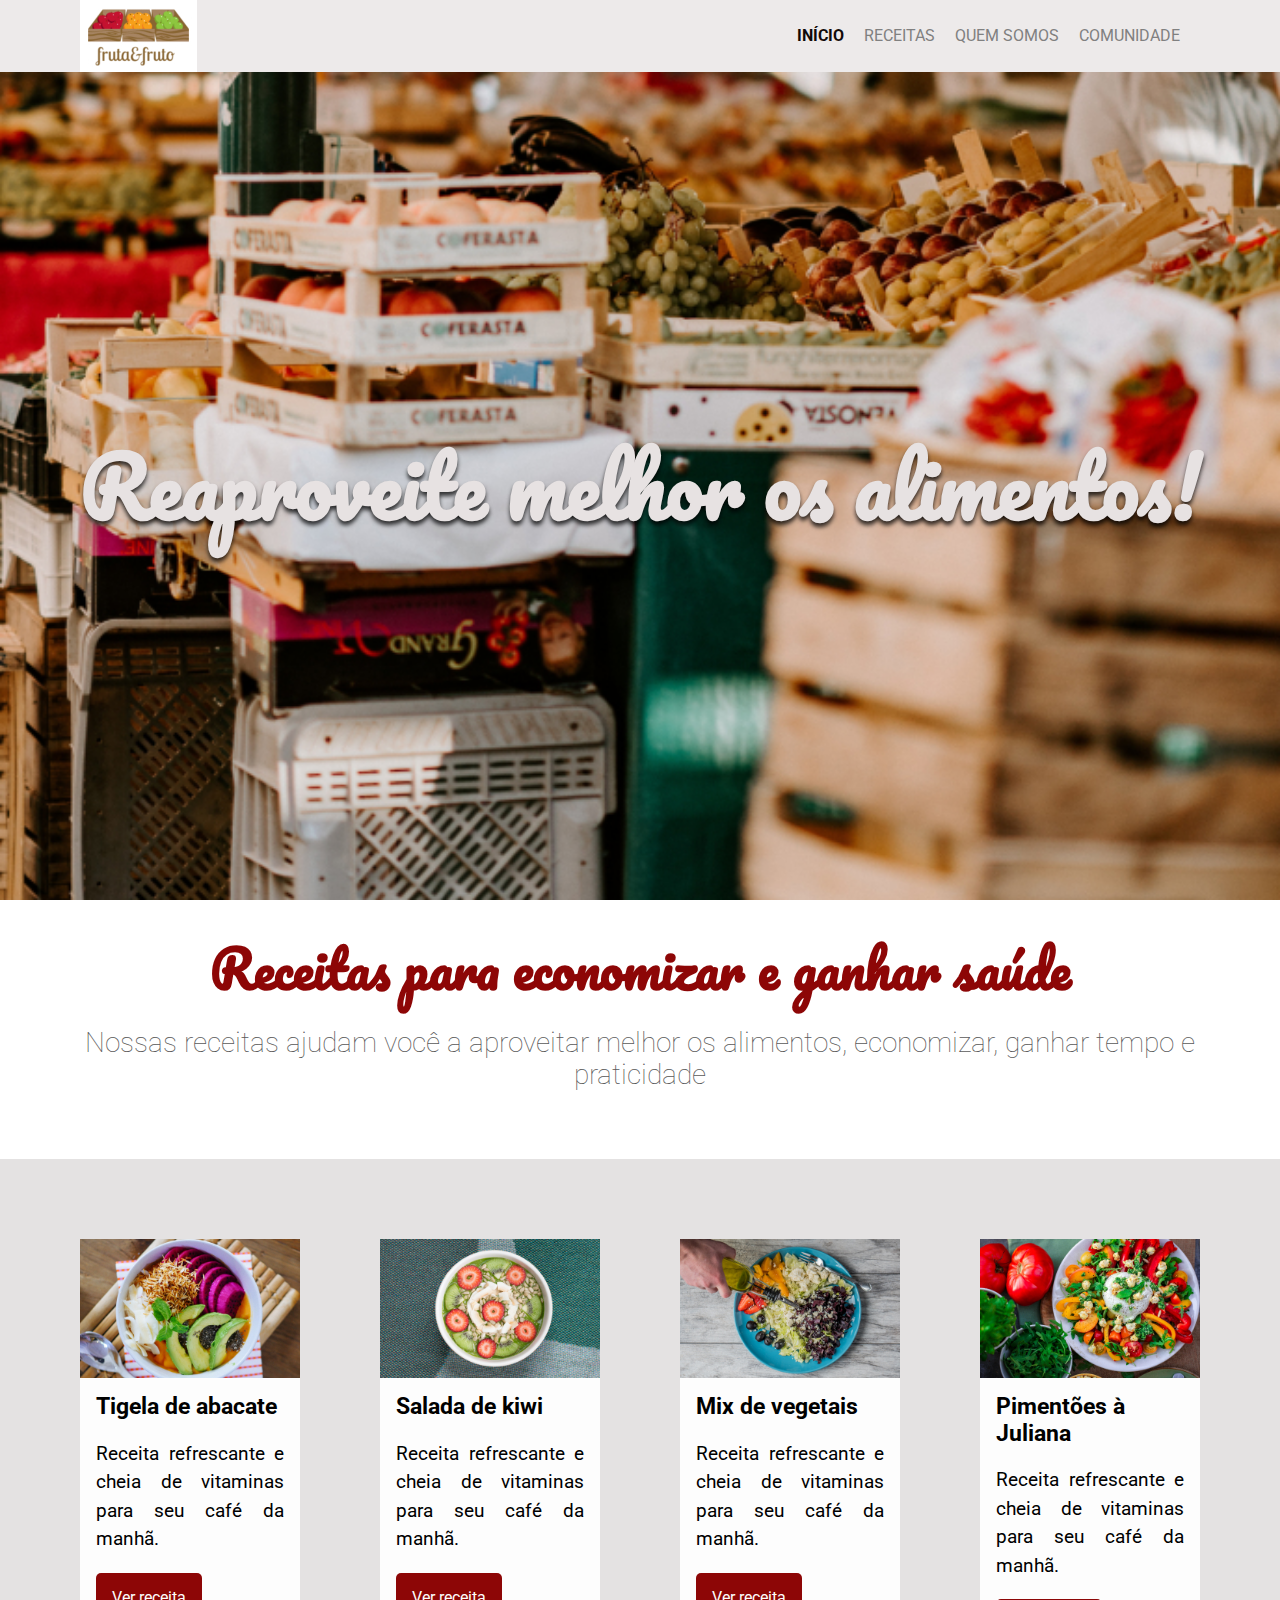
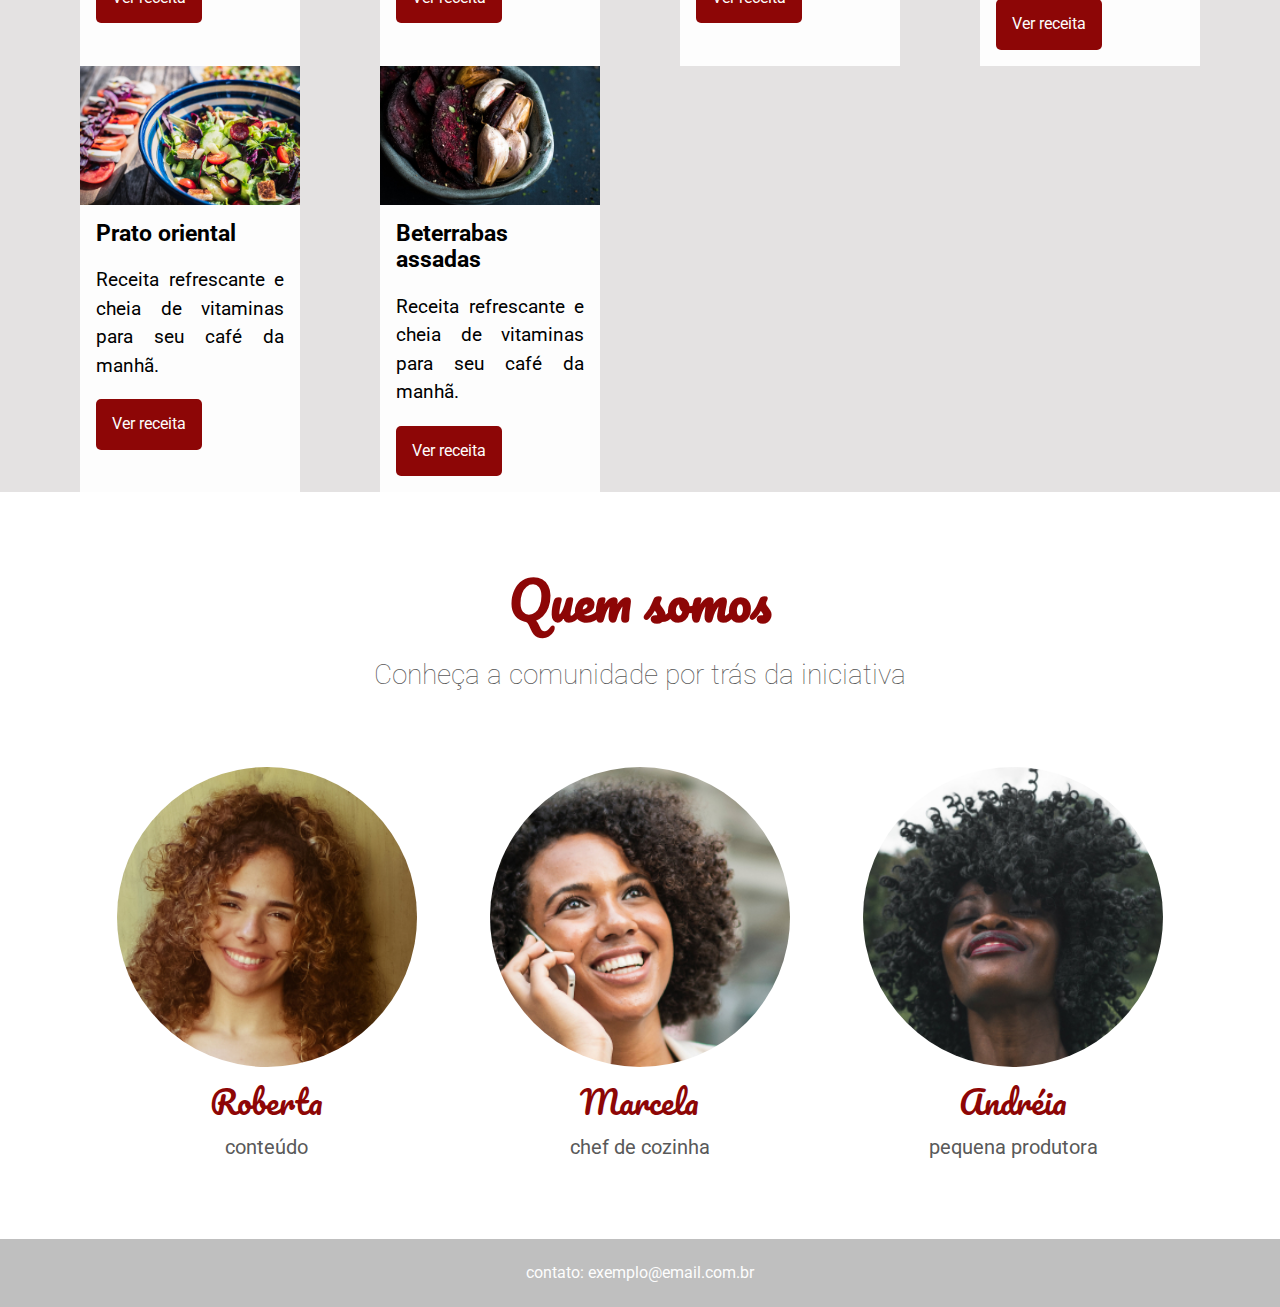
<file: index.html>
<!DOCTYPE html>
<html lang="pt-BR">

<head>
    <link href="https://fonts.googleapis.com/css?family=Pacifico|Roboto:100,300,400,500,700,900" rel="stylesheet" />
    <meta charset="UTF-8" />
    <meta name="viewport" content="width=device-width, initial-scale=1.0" />
    <meta http-equiv="X-UA-Compatible" content="ie=edge" />
    <title>Fruta & Fruto</title>
    <link href="./assets/css/normalize.css" rel="stylesheet" />
    <link href="./assets/css/reset.css" rel="stylesheet" />
    <link href="./assets/css/cabecalho.css" rel="stylesheet" />
    <link href="assets/css/menu/menu-item.css" rel="stylesheet">
    <link href="assets/css/menu/menu-link.css" rel="stylesheet">
    <link href="assets/css/menu/menu-lista.css" rel="stylesheet">
    <link href="assets/css/banner/banner.css" rel="stylesheet">
    <link href="assets/css/banner/banner-imagem.css" rel="stylesheet">
    <link href="assets/css/banner/banner-titulo.css" rel="stylesheet">
    <link href="assets/css/sobre/sobre.css" rel="stylesheet">
    <link href="assets/css/sobre/sobre-titulo.css" rel=" stylesheet">
    <link href="assets/css/sobre/sobre-descricao.css" rel=" stylesheet">
    <link href="assets/css/receitas.css" rel=" stylesheet">
    <link href="assets/css/receita/receita-botao.css" rel=" stylesheet">
    <link href="assets/css/receita/receita-conteudo.css" rel=" stylesheet">
    <link href="assets/css/receita/receita-descricao.css" rel=" stylesheet">
    <link href="assets/css/receita/receita-imagem.css" rel=" stylesheet">
    <link href="assets/css/receita/receita-titulo.css" rel=" stylesheet">
    <link href="assets/css/receita/receita.css" rel=" stylesheet">
    <link href="assets/css/quemSomos/quemSomos.css" rel="stylesheet">
    <link href="assets/css/quemSomos/quemSomos-titulo.css" rel="stylesheet">
    <link href="assets/css/quemSomos/quemSomos-descricao.css" rel="stylesheet">
    <link href="assets/css/pessoa/pessoa.css" rel="stylesheet">
    <link href="assets/css/pessoa/pessoas.css" rel="stylesheet">
    <link href="assets/css/pessoa/pessoa-imagem.css" rel="stylesheet">
    <link href="assets/css/pessoa/pessoa-nome.css" rel="stylesheet">
    <link href="assets/css/pessoa/pessoa-funcao.css" rel="stylesheet">
    <link href="assets/css/rodape.css" rel="stylesheet">
    <link href="assets/css/logo.css" rel="stylesheet">
</head>

<body>
    <header class="cabecalho">
        <img class="logo" src="assets/img/logo.jpg" alt="Fruta&Fruto">
        <!--   nav>ul>li*5>a         -->
        <nav class="menu">
            <ul class="menu__lista">
                <li class="menu__item"><a class="menu__link ativo" href="#">Início</a></li>
                <li class="menu__item"><a class="menu__link" href="#">Receitas</a></li>
                <li class="menu__item"><a class="menu__link" href="#">Quem somos</a></li>
                <li class="menu__item"><a class="menu__link" href="#">Comunidade</a></li>
            </ul>
        </nav>
    </header>
    <!-- section>imagem+titulo -->
    <section class="banner">
        <div class="banner__imagem"></div>
        <h2 class="banner__titulo">Reaproveite melhor os alimentos!</h2>
    </section>
    <!-- section>titulo+subtitulo -->
    <section class="sobre">
        <h2 class="sobre__titulo">Receitas para economizar e ganhar saúde</h2>
        <p class="sobre__descricao">Nossas receitas ajudam você a aproveitar melhor os alimentos, economizar, ganhar
            tempo e praticidade
        </p>
    </section>
    <!-- section.receitas>div.receita>img.receita__imagem>div.receita__conteudo>h4.receita__titulo+p.receita__descricao+button.receita__botao -->
    <section class="receitas">
        <div class="receita">
            <img src="assets/img/receitas/tigela-de-abacate.jpg" alt="Tigela de abacate" class="receita__imagem">
            <div class="receita__conteudo">
                <h4 class="receita__titulo">Tigela de abacate</h4>
                <p class="receita__descricao">Receita refrescante e cheia de vitaminas para seu café da manhã.</p>
                <button class="receita__botao">Ver receita</button>
            </div>
            </img>
        </div>
        <!-- div.receita>img.receita__imagem>div.receita__conteudo>h4.receita__titulo+p.receita__descricao+button.receita__butao -->
        <div class="receita">
            <img src="assets/img/receitas/salada-de-kiwi.jpg" alt="sala de kiwi" class="receita__imagem">
            <div class="receita__conteudo">
                <h4 class="receita__titulo">Salada de kiwi</h4>
                <p class="receita__descricao">Receita refrescante e cheia de vitaminas para seu café da manhã.</p>
                <button class="receita__botao">Ver receita</button>
            </div>
            </img>
        </div>
        <div class="receita">
            <img src="assets/img/receitas/mix-de-vegetais.jpg" alt="mix de vegetais" class="receita__imagem">
            <div class="receita__conteudo">
                <h4 class="receita__titulo">Mix de vegetais</h4>
                <p class="receita__descricao">Receita refrescante e cheia de vitaminas para seu café da manhã.</p>
                <button class="receita__botao">Ver receita</button>
            </div>
            </img>
        </div>
        <div class="receita">
            <img src="assets/img/receitas/pimentoes-a-juliana.jpg" alt="pimentoes à juliana" class="receita__imagem">
            <div class="receita__conteudo">
                <h4 class="receita__titulo">Pimentões à Juliana</h4>
                <p class="receita__descricao">Receita refrescante e cheia de vitaminas para seu café da manhã.</p>
                <button class="receita__botao">Ver receita</button>
            </div>
            </img>
        </div>
        <div class="receita">
            <img src="assets/img/receitas/prato-oriental.jpg" alt="Prato oriental" class="receita__imagem">
            <div class="receita__conteudo">
                <h4 class="receita__titulo">Prato oriental</h4>
                <p class="receita__descricao">Receita refrescante e cheia de vitaminas para seu café da manhã.</p>
                <button class="receita__botao">Ver receita</button>
            </div>
            </img>
        </div>
        <div class="receita">
            <img src="assets/img/receitas/beterrabas-assadas.jpg" alt="Beterrabas assadas" class="receita__imagem">
            <div class="receita__conteudo">
                <h4 class="receita__titulo">Beterrabas assadas</h4>
                <p class="receita__descricao">Receita refrescante e cheia de vitaminas para seu café da manhã.</p>
                <button class="receita__botao">Ver receita</button>
            </div>
            </img>
        </div>

    </section>
    <!-- section.quem-somos>h3.quem-somos__titulo+p.quem-somos__descricao+div.pessoas>div.pessoa__imagem.pessoa__imagem--roberta+span.pessoa__nome+span.pessoa__funcao -->
    <section class="quem-somos">
        <h3 class="quem-somos__titulo">Quem somos</h3>
        <p class="quem-somos__descricao">Conheça a comunidade por trás da iniciativa</p>
        <div class="pessoas">
            <div class="pessoa">
                <div class="pessoa__imagem pessoa__imagem--roberta"></div>
                <span class="pessoa__nome">Roberta</span>
                <span class="pessoa__funcao">Conteúdo</span>
            </div>
            <div class="pessoa">
                <div class="pessoa__imagem pessoa__imagem--marcela"></div>
                <span class="pessoa__nome">Marcela</span>
                <span class="pessoa__funcao">Chef de cozinha</span>
            </div>
            <div class="pessoa">
                <div class="pessoa__imagem pessoa__imagem--andreia"></div>
                <span class="pessoa__nome">Andréia</span>
                <span class="pessoa__funcao">Pequena Produtora</span>
            </div>
        </div>
    </section>
    <footer class="rodape">
        Contato: exemplo@email.com.br
    </footer>
</body>

</html>
</file>
<file: assets/css/cabecalho.css>
.cabecalho {
    align-items: center;
    background-color: #1f010115;
    display: flex;
    justify-content: space-between;
    padding: 0 2rem 0 2rem;
}
@media screen and (min-width:0){
    .cabecalho{
        justify-content: center;
        padding: 0 1rem;
    }
}
@media screen and (min-width: 768px) {
    .cabecalho {
        justify-content: space-between;
        padding: 0 5rem;

    }
}
</file>
<file: assets/css/menu/menu-item.css>
.menu__item{
    list-style: none;

}
</file>
<file: assets/css/menu/menu-link.css>
.menu__link {
    color: #808080;
    margin-right: 1.25rem;
    text-decoration: none;
    text-transform: uppercase;
}
.menu__link.ativo{
    color: #110909;
    font-weight: bold;
}
</file>
<file: assets/css/menu/menu-lista.css>
.menu__lista {
    display: flex;
}
.menu__item :last-child a{
    margin-right: 0px;
}
.menu__item a:hover{
    text-decoration: underline;
}
</file>
<file: assets/css/banner/banner.css>
.banner {
    position: relative;
}
</file>
<file: assets/css/banner/banner-imagem.css>
.banner__imagem{
    background:url(../../img/banner.jpg) no-repeat center / cover;
    /* background-image: url('../../img/banner.jpg');
    background-position: center;
    background-repeat: no-repeat;
    background-size: cover; */
    width: 100%;
}
@media screen and (min-width: 0) {
    .banner__imagem {
        height: calc(100vh - 51px);
    }
}

@media screen and (min-width: 768px) {
    .banner__imagem {
        height: calc(100vh - 72px);
    }
}
</file>
<file: assets/css/banner/banner-titulo.css>
.banner__titulo {
    font-family: Pacifico, cursive;
    color: #e7e2e2;
    position:absolute;
    left: 50%;
    top: 50%;
    text-shadow: 0 4px 4px rgba(0,0,0,0.75);
    text-align: center;
    transform: translate(-50%, -50%);
    width: 100%;

}
@media screen and (min-width: 0) {
    .banner__titulo {
        font-size: 3rem;
    }
}

@media screen and (min-width: 768px) {
    .banner__titulo {
        font-size: 5.0625rem;
    }
}
</file>
<file: assets/css/sobre/sobre.css>
.sobre {
    text-align: center;
}
@media screen and (min-width: 0) {
    .sobre {
        padding: 2.5rem 1rem;
    }
}
@media screen and (min-width: 768px) {
    .sobre {
        padding: 2.5rem;
    }
}
</file>
<file: assets/css/sobre/sobre-titulo.css>
.sobre__titulo {
    color: #8d0606;
    font-family: Pacifico, cursive;
}
@media screen and (min-width: 0px) {
    .sobre__titulo {
        font-size: 2rem;
    }
}

@media screen and (min-width: 768px) {
    .sobre__titulo {
        font-size: 3.1875rem;
    }
}
</file>
<file: assets/css/sobre/sobre-descricao.css>
.sobre__descricao {
    color: #595959;
    font-weight: 100;
}
@media screen and (min-width: 0px) {
    .sobre__descricao {
        font-size: 1.3rem;
    }
}

@media screen and (min-width: 768px) {
    .sobre__descricao {
        font-size: 1.75rem;
    }
}
</file>
<file: assets/css/receitas.css>
.receitas{
    background:#cec9c98a;
    display: flex;
    flex-wrap: wrap;
}
@media screen and (min-width: 0) {
    .receitas {
        padding: 5rem 0 0 1rem;
    }
}

@media screen and (min-width: 768px) {
    .receitas {
        padding: 5rem 0 0 2.5rem;
    }
}

@media screen and (min-width: 992px) {
    .receitas {
        padding: 5rem 0 0 5rem;
    }
}
</file>
<file: assets/css/receita/receita-botao.css>
.receita__botao{
    background: #8d0606;
    border: none;
    border-radius: 5px;
    color: #fdfdfd;
    padding: 1rem;
    transition: all .1s ease-in-out;
}
.receita__botao:hover{
    background: #620404;
    cursor: pointer;
}
</file>
<file: assets/css/receita/receita-conteudo.css>
.receita__conteudo {
    padding: 1rem;
}
</file>
<file: assets/css/receita/receita-descricao.css>
.receita__descricao {
    font-size: 1.1875rem;
    line-height: 1.5;
    text-align: justify;
}
</file>
<file: assets/css/receita/receita-imagem.css>
.receitas__imagem{
    height: 200px;
}
</file>
<file: assets/css/receita/receita-titulo.css>
.receita__titulo {
    font-size: 1.4375rem;
}
</file>
<file: assets/css/receita/receita.css>
.receita{
    background: #fdfdfd;
    display: flex;
    flex-direction: column;
    width: calc(25% - 5rem);
}
@media screen and (min-width: 0) {
    .receita {
        margin-right: 1rem;
        width: 100%;
    }
}

@media screen and (min-width: 768px) {
    .receita {
        margin-right: 2.5rem;
        width: calc(33% - 2.5rem)
    }
}

@media screen and (min-width: 992px) {
    .receita {
        margin-right: 5rem;
        width: calc(25% - 5rem);
    }
}
</file>
<file: assets/css/quemSomos/quemSomos.css>
.quem-somos {
    text-align: center;
    padding:5rem;
}
</file>
<file: assets/css/quemSomos/quemSomos-titulo.css>
.quem-somos__titulo {
    margin-bottom: 1rem;
    color: #8d0606;
    font-size: 3.1875rem;
    font-family: Pacifico, cursive;
}
</file>
<file: assets/css/quemSomos/quemSomos-descricao.css>
.quem-somos__descricao{
    font-weight: 100;
    font-size: 1.75rem;
    color: #595959;
}
</file>
<file: assets/css/pessoa/pessoa.css>
.pessoa {
    display: flex;
    flex-direction: column;
}
@media screen and (min-width: 0) {
    .pessoa {
        margin-bottom: 2rem;
    }
}

@media screen and (min-width: 768px) {
    .pessoa {
        margin-bottom: 0;
    }
}
</file>
<file: assets/css/pessoa/pessoas.css>
.pessoas {
    display: flex;
    justify-content: space-around;
    padding-top: 3rem;
}

@media screen and (min-width: 0) {
    .pessoas {
        flex-direction: column;
    }
}

@media screen and (min-width: 768px) {
    .pessoas {
        flex-direction: row;
    }
}
</file>
<file: assets/css/pessoa/pessoa-imagem.css>
.pessoa__imagem{
    background-position: center;
    background-repeat: none;
    background-size: cover;
    border-radius: 100%;
    height: 300px;
    width: 300px;
}
.pessoa__imagem--roberta{
    background-image: url(../../img/pessoas/roberta.jpg);
}
.pessoa__imagem--marcela{
    background-image: url(../../img/pessoas/marcela.jpg);
}
.pessoa__imagem--andreia{
background-image: url(../../img/pessoas/andreia.jpg);
}
</file>
<file: assets/css/pessoa/pessoa-nome.css>
.pessoa__nome{
    color: #8d0606;
    font-family: Pacifico, cursive;
    font-size: 2rem;
    margin: 1rem 0;
}
</file>
<file: assets/css/pessoa/pessoa-funcao.css>
.pessoa__funcao {
    color: #595959;
    font-size: 1.25rem;
    text-transform: lowercase;
}
</file>
<file: assets/css/rodape.css>
.rodape {
    background: #bfbfbf;
    color: #fdfdfd;
    text-align: center;
    padding: 1.5625rem 5rem;
    text-transform: lowercase;
  }
</file>
<file: assets/css/logo.css>
@media screen and (min-width:0){
    .logo{
        display: none;
    }
}
@media screen and (min-width: 768px){
    .logo {
        display: block;
    }
}
</file>
